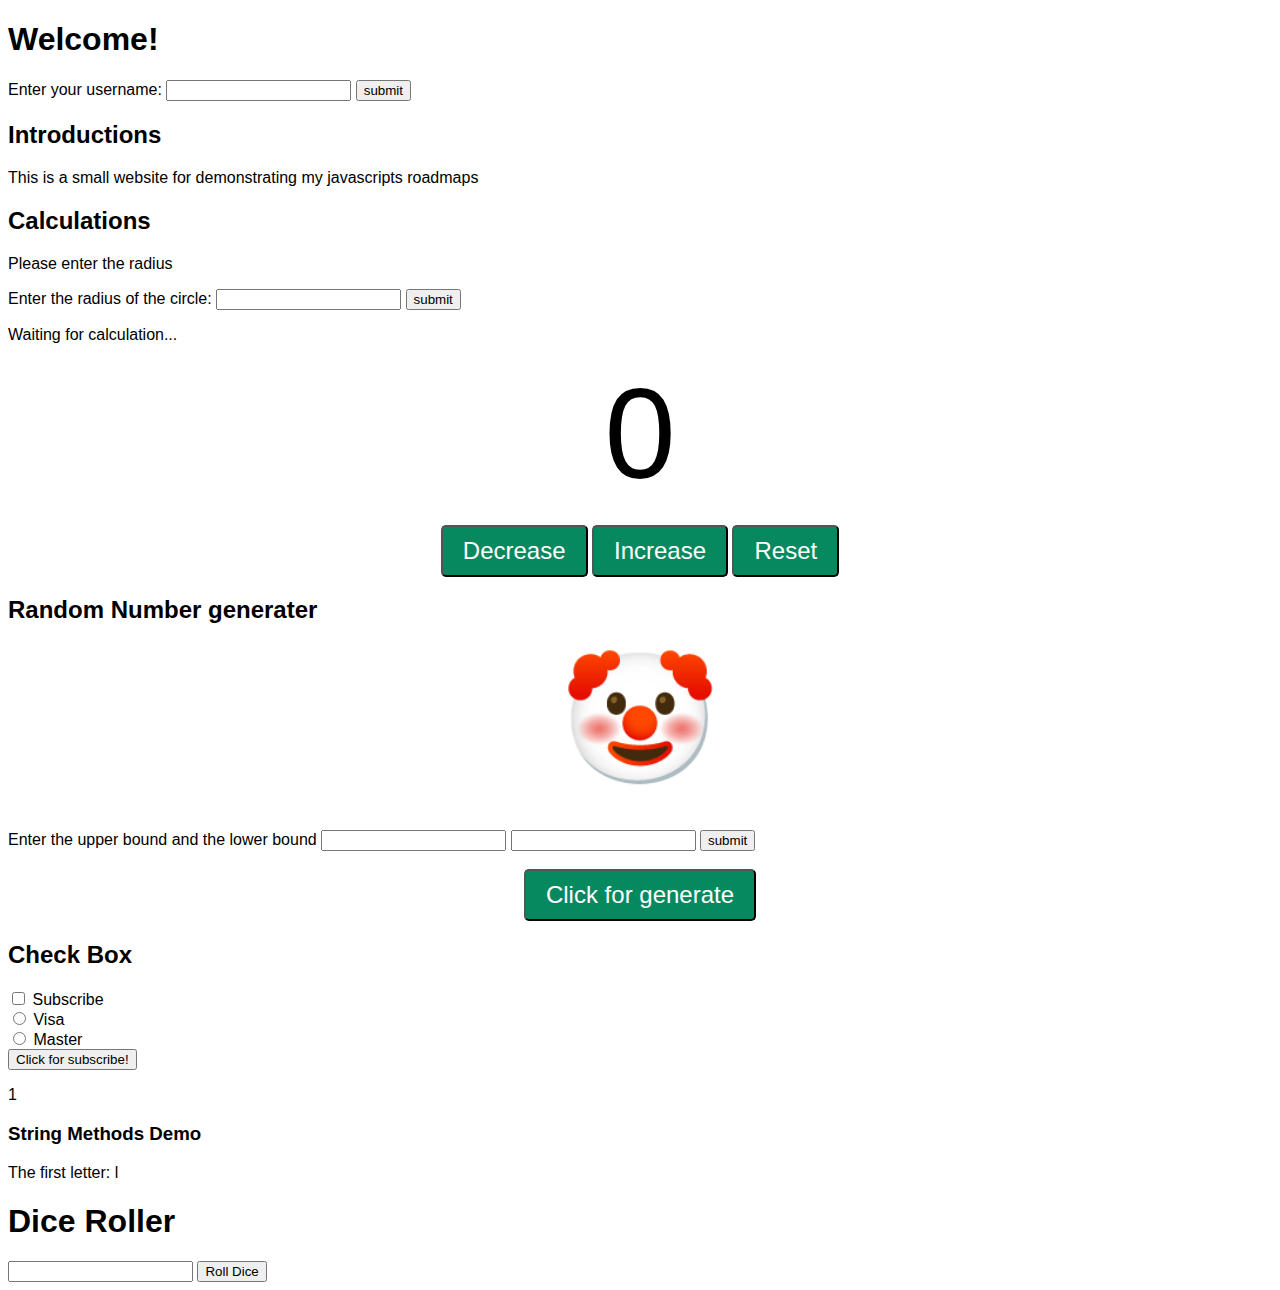
<file: learning_js/course1-simple/index.html>
<!DOCTYPE html>
<html lang="en">

<head>
    <meta charset="utf-8">
    <meta name="view-report" content="width=device-width, initial-scale=1.0">
    <title>Docunment</title>

    <!-- link several files -->
    <link rel="stylesheet" href="style.css">
</head>

<body>
    <!-- add greetings -->
    <h1 id="greetings">Welcome!</h1>
    <label>Enter your username:</label>
    <input id="user_name">
    <button id="submit for username">submit</button>

    <h2>Introductions</h2>
    <p>This is a small website for demonstrating my javascripts roadmaps</p>

    <h2>Calculations</h2>
    <p>Please enter the radius</p>
    <label>Enter the radius of the circle:</label>
    <input id="radius_input">
    <button id="submit for radius_input">submit</button>
    <p id="answer">Waiting for calculation...</p>

    <label id="countlabel">0</label><br>
    <div id="buttoncontainer">
        <button id="decreasebtn" class="buttons">Decrease</button>
        <button id="increasebtn" class="buttons">Increase</button>
        <button id="resetbtn" class="buttons">Reset</button>
    </div>

    <h2>Random Number generater</h2>
    <div id="random_number_container">
        <label id="generate_random">🤡</label>
    </div>

    <br><br>


    <label>Enter the upper bound and the lower bound</label>
    <input id="inputnum_1">
    <input id="inputnum_2">
    <button id="submit for inputnum">submit</button><br>
    <div id="click_for_generate"><br>
        <button id="generate" class="buttons">Click for generate</button>
    </div>

    <h2>Check Box</h2>
    <input type="checkbox" id="mycheckbox">
    <label for="mycheckbox">Subscribe</label><br>

    <input type="radio" id="visabtn" name="card">
    <label for="visabtn">Visa</label>
    <br>

    <input type="radio" id="mastercard" name="card">
    <label for="mastercard">Master</label>
    <br>

    <button id="paycard">Click for subscribe!</button>
    <p id="subresult">1</p>
    <p id="payresult"></p>


    <h3>String Methods Demo</h3>
    <p id="string-method"></p>

    <div id="dice-container">
        <h1>Dice Roller</h1>
        <input type="number" min="1" id="dice-num">
        <button id="click-btn" onclick="RollDice()">Roll Dice</button>
        <div id="dice-result"></div>
    </div>

    <!-- place at the bottom -->
    <script type="module" src="index.js"></script>
</body>

</html>
</file>
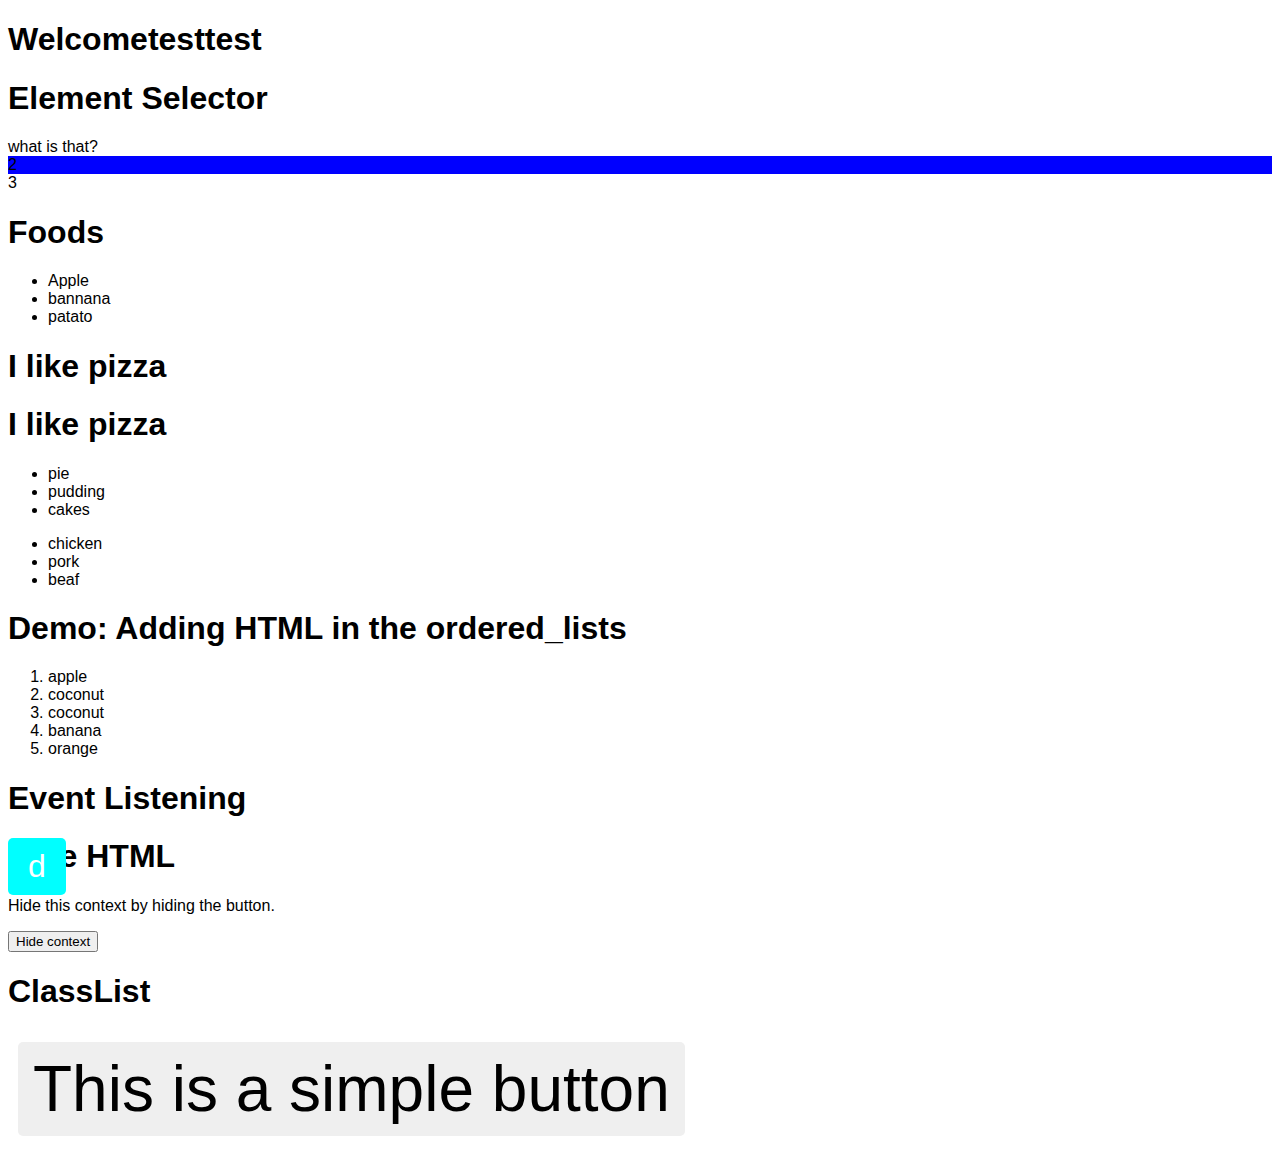
<file: learning_js/course2-advanced/index.html>
<!DOCTYPE html>
<html lang="en">

<head>
    <meta charset="utf-8">
    <meta name="view-report" content="width=device-width, initial-scale=1.0">
    <title>Docunment</title>

    <!-- link several files -->
    <script src="index.js" defer></script>
    <link rel="stylesheet" href="style.css">
</head>

<body>
    <h1 id="greetings">Welcome</h1>


    <h1>Element Selector</h1>
    <div class="fruit">1</div>
    <div class="fruit">2</div>
    <div class="fruit">3</div>

    <h1>Foods</h1>
    <ul id="fruits">
        <li>Apple</li>
        <li>bannana</li>
        <li>patato</li>
    </ul>

    <ul id="dessert">
        <li>pie</li>
        <li>pudding</li>
        <li>cakes</li>
    </ul>

    <ul id="meat">
        <li>chicken</li>
        <li>pork</li>
        <li>beaf</li>
    </ul>


    <h1>Demo: Adding HTML in the ordered_lists</h1>
    <ol id="orderlist-demo">
        <li id="apple">apple</li>
        <li id="banana">banana</li>
        <li id="orange">orange</li>
    </ol>

    <h1>Event Listening</h1>
    <box class="box" id="chose-box">d</box>

    <h1>Hide HTML</h1>
    <p id="hidden-text" >Hide this context by hiding the button.</p>
    <button onclick="hide_context_2()">Hide context</button>


    <h1>ClassList</h1>
    <button class="mybutton" id="mbtn-1">This is a simple button</button>

    <script type="module" src="index.js"></script>
</body>

</html>
</file>
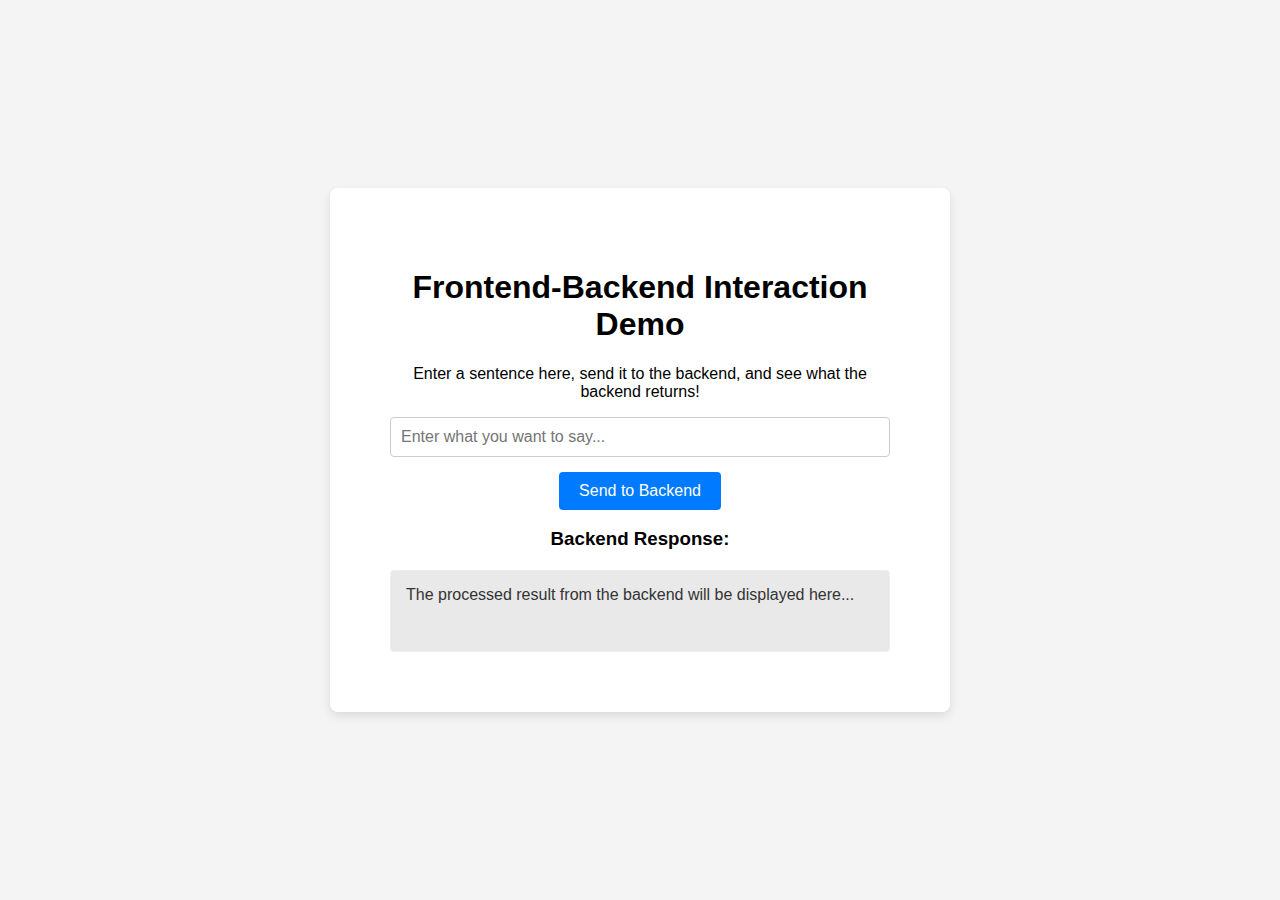
<file: learning_flash/flash_demo/frontend/index.html>
<!DOCTYPE html>
<html lang="en">
<head>
    <meta charset="UTF-8">
    <meta name="viewport" content="width=device-width, initial-scale=1.0">
    <title>Frontend-Backend Interaction Demo</title>
    <style>
        body {
            font-family: Arial, sans-serif;
            display: flex;
            flex-direction: column;
            align-items: center;
            justify-content: center;
            min-height: 100vh;
            background-color: #f4f4f4;
            margin: 0;
        }
        .container {
            background-color: #fff;
            padding: 60px;
            border-radius: 8px;
            box-shadow: 0 4px 10px rgba(0, 0, 0, 0.1);
            text-align: center;
            width: 90%;
            max-width: 500px;
        }
        input[type="text"] {
            width: calc(100% - 22px); /* Subtract padding and border */
            padding: 10px;
            margin-bottom: 15px;
            border: 1px solid #ccc;
            border-radius: 4px;
            font-size: 16px;
        }
        button {
            padding: 10px 20px;
            background-color: #007bff;
            color: white;
            border: none;
            border-radius: 4px;
            cursor: pointer;
            font-size: 16px;
            transition: background-color 0.2s;
        }
        button:hover {
            background-color: #0056b3;
        }
        #response-area {
            margin-top: 20px;
            padding: 15px;
            border: 1px solid #eee;
            border-radius: 4px;
            background-color: #e9e9e9;
            min-height: 50px;
            text-align: left;
            color: #333;
            word-break: break-all; /* Prevent long words from overflowing */
        }
    </style>
</head>
<body>
    <div class="container">
        <h1>Frontend-Backend Interaction Demo</h1>
        <p>Enter a sentence here, send it to the backend, and see what the backend returns!</p>
        <input type="text" id="user-input" placeholder="Enter what you want to say...">
        <button id="click-to-send">Send to Backend</button>
        <h3>Backend Response:</h3>
        <div id="response-area">
            The processed result from the backend will be displayed here...
        </div>
    </div>

    <script src="index.js"></script>
</body>
</html>
</file>
<file: learning_js/course1-simple/style.css>
body {
    font-family: Verdana, Geneva, Tahoma, sans-serif;
    font-size: 1em;
    background-color: white;
}

#countlabel {
    display: block;
    text-align: center;
    font-size: 8em;
    font-family: Arial, Helvetica, sans-serif;
}

#buttoncontainer {
    text-align: center;
}

#random_number_container{
    text-align: center;
}

#click_for_generate{
    text-align: center;
}

#generate_random {
    font-size: 8em;
    text-align: center;
    font-family: Arial, Helvetica, sans-serif;
}

.buttons {
    padding: 10px 20px;
    font-size: 1.5em;
    color: white;
    background-color: rgb(7, 137, 96);
    border-radius: 5px;
    cursor: pointer;
    transition: background-color 0.25s;

}

.buttons:hover {
    background-color: rgb(4, 80, 56)
}
</file>
<file: learning_js/course2-advanced/style.css>
body {
    font-family: Verdana, Geneva, Tahoma, sans-serif;
    font-size: 1em;
    background-color: white;
}

#countlabel {
    display: block;
    text-align: center;
    font-size: 8em;
    font-family: Arial, Helvetica, sans-serif;
}

#buttoncontainer {
    text-align: center;
}

#random_number_container{
    text-align: center;
}

#click_for_generate{
    text-align: center;
}

#generate_random {
    font-size: 8em;
    text-align: center;
    font-family: Arial, Helvetica, sans-serif;
}

.buttons {
    padding: 10px 20px;
    font-size: 1.5em;
    color: white;
    background-color: rgb(7, 137, 96);
    border-radius: 5px;
    cursor: pointer;
    transition: background-color 0.25s;

}

.buttons:hover {
    background-color: rgb(4, 80, 56)
}

.box{
    padding: 10px 20px;
    background-color: #00ffff;
    color: white;
    border-radius: 5px;
    cursor: pointer;
    font-size: 2em;
    position: absolute;
}

.mybutton{
    font-size: 4rem;
    margin: 10px;
    border: none;
    border-radius: 5px;;
    padding: 10px 15px;
}

.enabled{
    background-color: blue;
    color: white;
}
</file>
